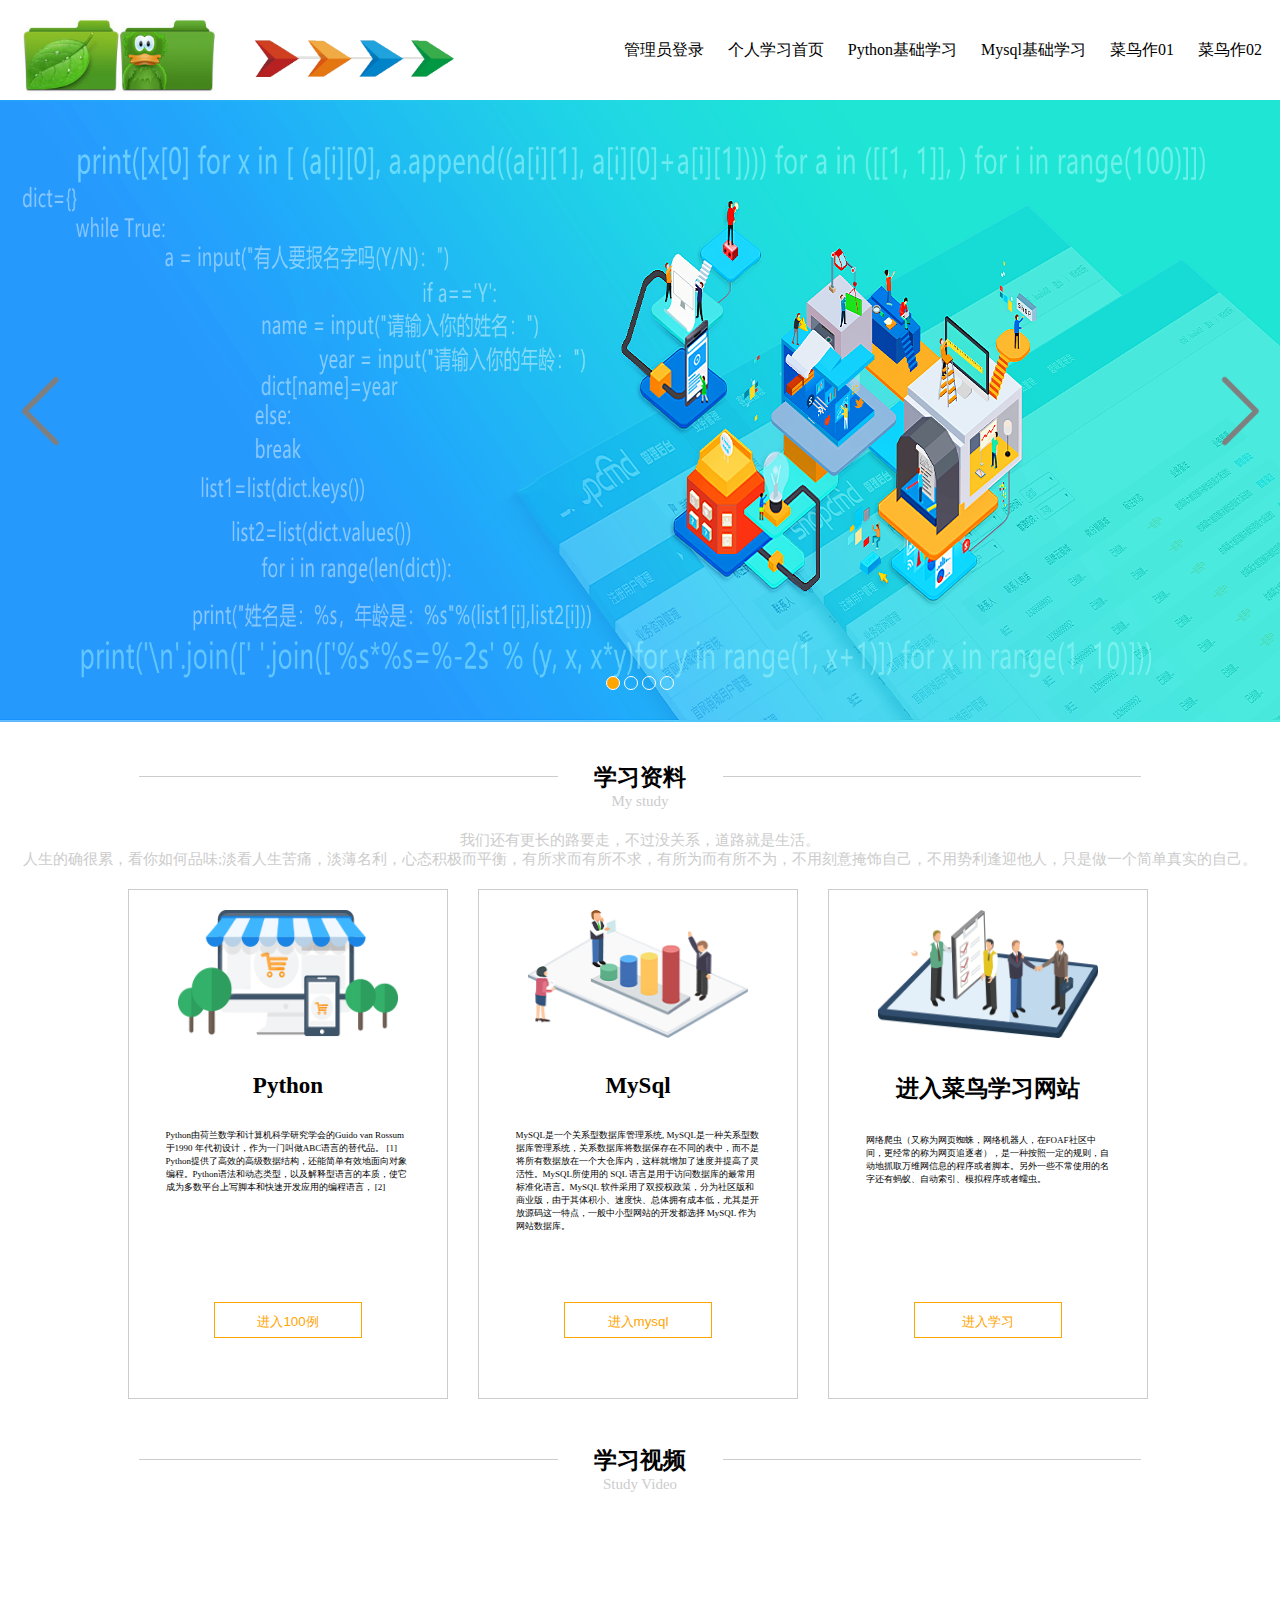
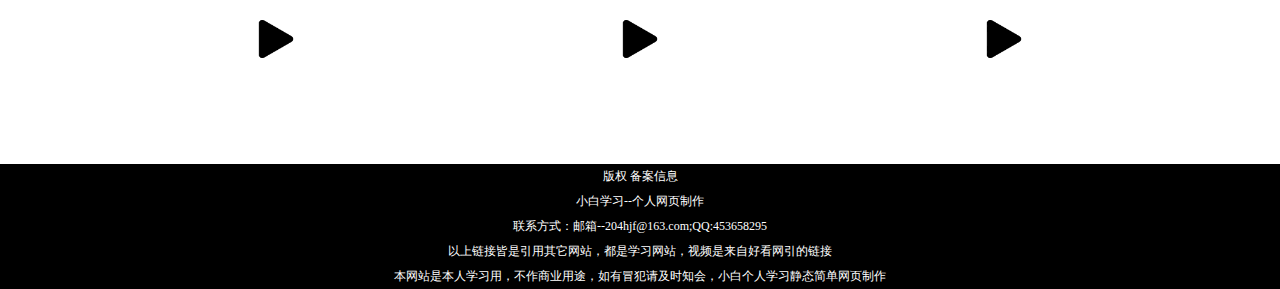
<file: push_github/index.html>
<!DOCTYPE html>
<html>
<head>
    <meta charset="UTF-8">
    <meta name="referrer" content="never">
    <title>小菜鸟网页</title>
    <link rel="stylesheet" href="./css/main.css">
    <script src="js/jquery.js"></script>
    <script src="js/main.js"></script>
</head>
<body>
    <div class="wrap">
        <div class="header">
            <div class="header-nav">
                <a href="https://www.runoob.com/" target="_blank">
                <img src="./images/绿色图标.jpg" alt="">
                </a>
                <a href="http://101.35.146.72:9876/#/">
                <img class="jt" src="images/jiantao_touming.png" alt="">
                </a>
                <div class="nav-list">
                    <a href="../push_github/login_page/01.html">管理员登录</a>
                    <a href="https://www.runoob.com/">个人学习首页</a>
                    <a href="https://www.liaoxuefeng.com/wiki/1016959663602400">Python基础学习</a>
                    <a href="https://www.w3school.com.cn/"> Mysql基础学习</a>   
                    <a href="xiaomi_select.html">菜鸟作01</a>
                    <a href="gogle01/20210814WEB作业001.html">菜鸟作02</a>
                    <a href="点击按钮切换DIV颜色.html">菜鸟作03</a>  
                </div>
            </div>
            <div class="header-banner">
                <div class="banner-imgs">
                    <img src="./images/banner0.png" alt="">
                    <img src="./images/banner1.png" alt="">
                    <img src="./images/banner2.png" alt="">
                    <img src="./images/banner3.png" alt="">
                </div>
                <!-- 这个图片切换按钮要用JS操作了 -->
                <div class="banner-btn">
                    <!-- <span class="select">1</span> 
                    <span>2</span>
                    <span>3</span>
                    <span>4</span>
                    <span>5</span> -->
                </div>
                <div class="banner-btn1">
                    <img class="btn-left" src="./images/left_副本.png" alt="">
                    <img class="btn-right" src="./images/right_副本.png" alt="">
                </div>
        </div>
        <div class="content">
            <div class="content-server">
                <div class="server-title">
                    <div class="title-text">
                        <h3>学习资料</h3>
                        <p>My study</p>
                    </div>
                </div>
                <div class="server-introduce">
                    <p>我们还有更长的路要走，不过没关系，道路就是生活。</p>
                    <p>人生的确很累，看你如何品味;淡看人生苦痛，淡薄名利，心态积极而平衡，有所求而有所不求，有所为而有所不为，不用刻意掩饰自己，不用势利逢迎他人，只是做一个简单真实的自己。</p>
                </div>
                <div class="server-item">
                    <ul>
                        <!-- <li>
                            <img src="./images/icon1.png" alt="">
                            <h4>Python</h4>
                            <p>Python由荷兰数学和计算机科学研究学会的Guido van Rossum 于1990 年代初设计，作为一门叫做ABC语言的替代品。 [1]  Python提供了高效的高级数据结构，还能简单有效地面向对象编程。Python语法和动态类型，以及解释型语言的本质，使它成为多数平台上写脚本和快速开发应用的编程语言， [2]</p>
                            <button>进入100例</button>
                        <li>
                            <img src="./images/icon2.png" alt="">
                            <h4>MySql</h4>
                            <p>MySQL是一个关系型数据库管理系统, MySQL是一种关系型数据库管理系统，关系数据库将数据保存在不同的表中，而不是将所有数据放在一个大仓库内，这样就增加了速度并提高了灵活性。MySQL所使用的 SQL 语言是用于访问数据库的最常用标准化语言。MySQL 软件采用了双授权政策，分为社区版和商业版，由于其体积小、速度快、总体拥有成本低，尤其是开放源码这一特点，一般中小型网站的开发都选择 MySQL 作为网站数据库。</p>
                               
                            <button>进入查询</button>
                        </li>
                        <li>
                            <img src="./images/icon3.png" alt="">
                            <h4>进入CSDN社区</h4>
                            <p>CSDN是中国专业IT社区 (Chinese Software Developer Network) 的简称，CSDN创立于1999年，致力于为中国软件开发者提供知识传播、在线学习、职业发展等全生命周期服务。

                                包含原创博客、精品问答、职业培训、技术论坛、资源下载等产品服务，提供原创、优质、完整内容的专业IT技术开发社区。CSDN可以理解为是一个程序员聚集的网站，他们会在网站上讨论编程相关的问题。</p>
                            <button>进入学习</button>
                        </li> -->
                    </ul>
                </div>
            </div>
            <div class="content-record">
                <div class="server-title">
                    <div class="title-text">
                        <h3>学习视频</h3>
                        <p>Study Video</p>
                    </div>
                </div>
                <div class="record-videos">
                    <ul>
                        <!-- <li>
                           <video src="https://vd4.bdstatic.com/mda-jjiwd7250ft6x088/sc/mda-jjiwd7250ft6x088.mp4?v_from_s=hkapp-haokan-hna&amp;auth_key=1630679654-0-0-a70f9c2c68a5f1657d28a96f9b8a81f8&amp;bcevod_channel=searchbox_feed&amp;pd=1&amp;pt=3&amp;abtest=3000185_1" controls></video>
                        </li>
                        <li>
                            <video src="https://vd3.bdstatic.com/mda-jisms4h2ugt8qx7c/sc/mda-jisms4h2ugt8qx7c.mp4?v_from_s=hkapp-haokan-hna&amp;auth_key=1630679752-0-0-7ef1c9706ea5f7cf05329ab254b3c337&amp;bcevod_channel=searchbox_feed&amp;pd=1&amp;pt=3&amp;abtest=3000185_1" controls></video>
                        </li>
                        <li>
                            <video src="https://vd2.bdstatic.com/mda-mg9baf01btns077e/1080p/cae_h264/1625904587140635612/mda-mg9baf01btns077e.mp4?v_from_s=hkapp-haokan-hnb&amp;auth_key=1630679846-0-0-8ab53d6752b62a665e99418a6676bbb7&amp;bcevod_channel=searchbox_feed&amp;pd=1&amp;pt=3&amp;abtest=3000185_1" controls></video>
                        </li> -->
                    </ul>
                </div>
            </div>
        </div>
        <div class="foot">
            <p>版权  备案信息</p>
            <p>小白学习--个人网页制作</p>
            <p>联系方式：邮箱--204hjf@163.com;QQ:453658295</p>
            <p>以上链接皆是引用其它网站，都是学习网站，视频是来自好看网引的链接</p>
            <p>本网站是本人学习用，不作商业用途，如有冒犯请及时知会，小白个人学习静态简单网页制作</p>
        </div>
    </div>                   
</body>
</html>
</file>
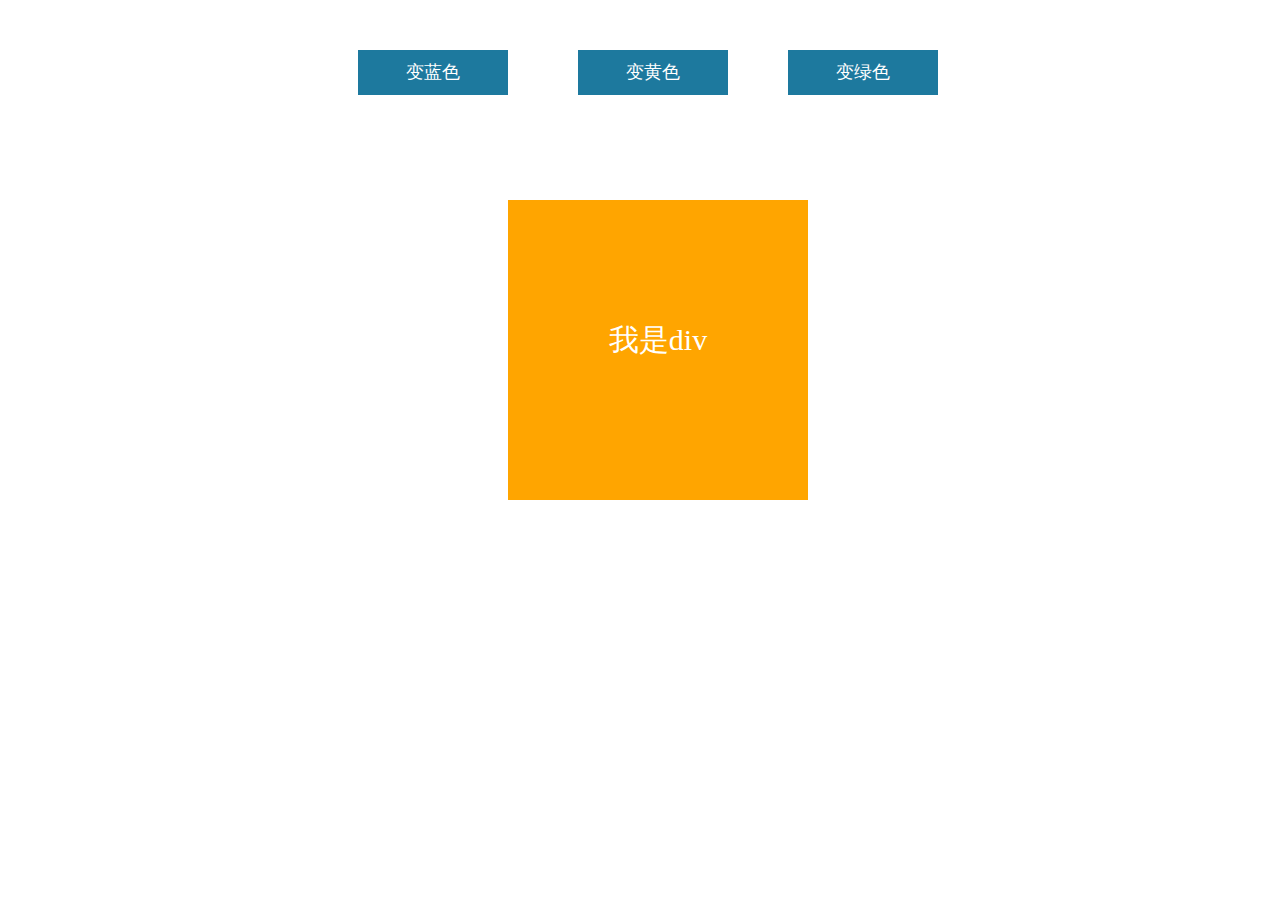
<file: push_github/点击按钮切换DIV颜色.html>
<!DOCTYPE html>
<html>
<head>
    <meta charset="UTF-8">
 
    <title>切换DIV颜色</title>
    <style>
        .box{
            margin-top: 200px;
            margin-left: 500px;
            width: 300px;
            height: 300px;
            background-color: orange;
            font-size: 30px;
            color:white;
            text-align: center;
            line-height: 280px;
        }
        .box1{
            width: 150px;
            height: 45px;
            background-color: rgb(29, 121, 158);
            text-align: center;
            color: white;
            font-size: 18px;
            line-height: 45px;
            margin-top: -450px;
            margin-left: 350px;
        }
        .box2{
            width: 150px;
            height: 45px;
            background-color: rgb(29, 121, 158);
            text-align: center;
            color: white;
            font-size: 18px;
            line-height: 45px;
            margin-top: -45px;
            margin-left: 570px;
        }
        .box3{
            width: 150px;
            height: 45px;
            background-color: rgb(29, 121, 158);
            text-align: center;
            color: white;
            font-size: 18px;
            line-height: 45px;
            margin-top: -45px;
            margin-left: 780px;

        }
            
            
            

        

    </style>
</head>
<body>
    <div class="box">
        <span>我是div</span>
    </div>
    <div class="box1">
        <span>变蓝色</span>
    </div>
    <div class="box2">
        <span>变黄色</span>
    </div>
    <div class="box3">
        <span>变绿色</span>
    </div>

    
    <script>
       var oBox=document.getElementsByTagName("div");
    //    console.log(oBox);
       var oBox1=document.getElementsByTagName("div");
    //    console.log(oBox1[0]);
       oBox1[1].onclick=function(){
        oBox1[0].style.backgroundColor="blue";
       }
       oBox1[2].onclick=function(){
        oBox1[0].style.backgroundColor="yellow";
       }
       oBox1[3].onclick=function(){
        oBox1[0].style.backgroundColor="green";
       }
       oBox1[0].onclick=function(){
        oBox1[0].style.backgroundColor="orange";
       }





    </script>


    
</body>
</html>
</file>
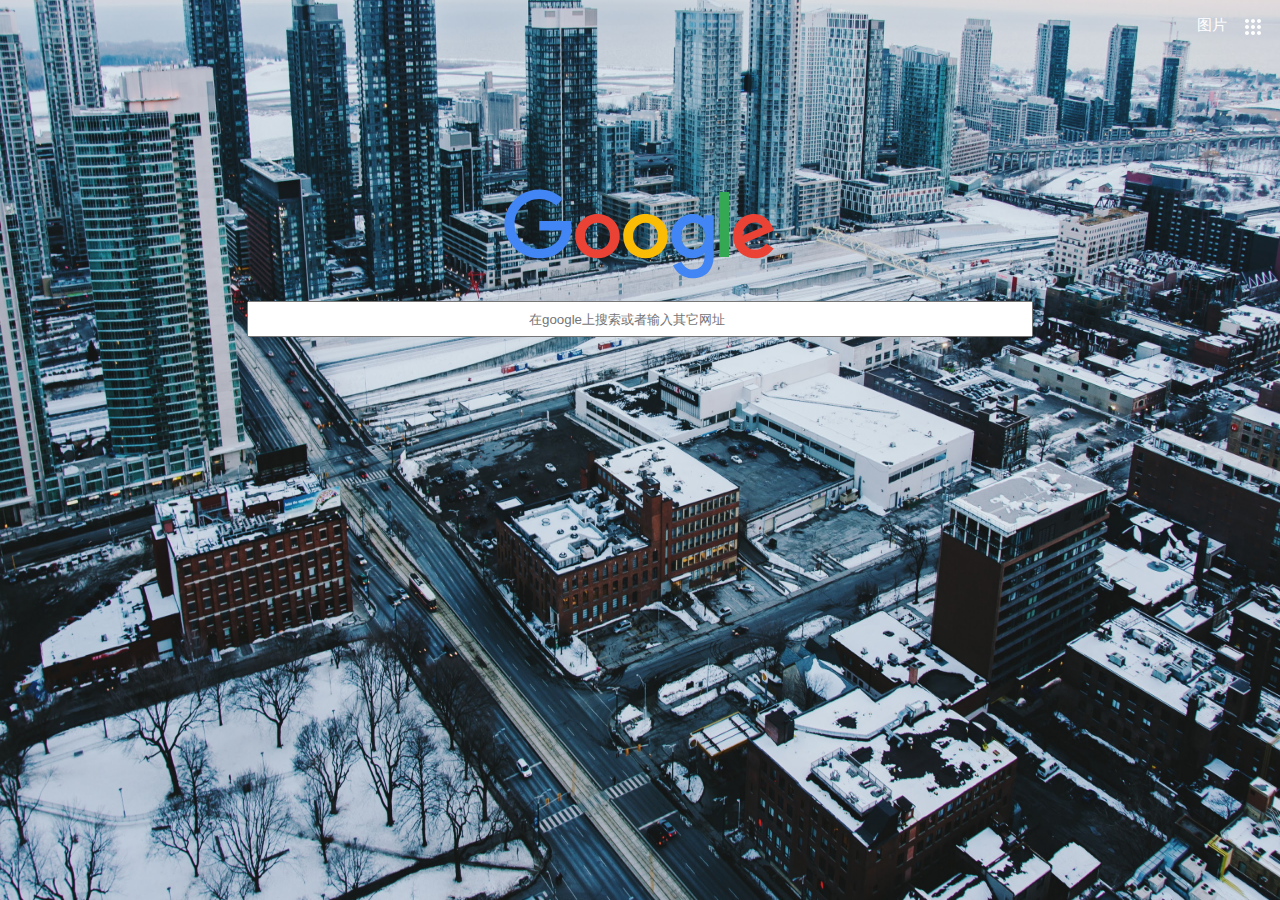
<file: push_github/gogle01/20210814WEB作业001.html>
<!DOCTYPE html>
<html>
<head>
    <meta charset="UTF-8">
    
    <title>0814WEB作业</title>
    <style>
        html{
            /* width: 100%; */
            height: 100%;
        
        }
        body{
            height: 100%;
            width: 100%;
            background-image: url(./bg.jpg);
            background-size:100% 100%;
            margin:0;
            
        }
        .box1{
            text-align: right;
            padding-top: 15px;
            margin-right: 15px;
            font-size: 15px;
            color: white;
           
        }
        .box1>span+img{
            vertical-align: middle;
            margin-left: 10px;
        }
      
        
        .box2{
            text-align: center;
            margin-top: 150px;
        }
        .box2 p input{
            padding-left: 280px;
            width: 500px;
            height: 30px;
        }    
    </style>
</head>
<body>
    <div class="box1">
        <span>图片</span>
        <img src="menu.svg">

    </div>
    <div class="box2">
        <p><img src="google_logo.svg"></p>
        <p>
            <input type="text" placeholder="在google上搜索或者输入其它网址">
        </p>                                           
    </div>
    
</body>
</html>
</file>
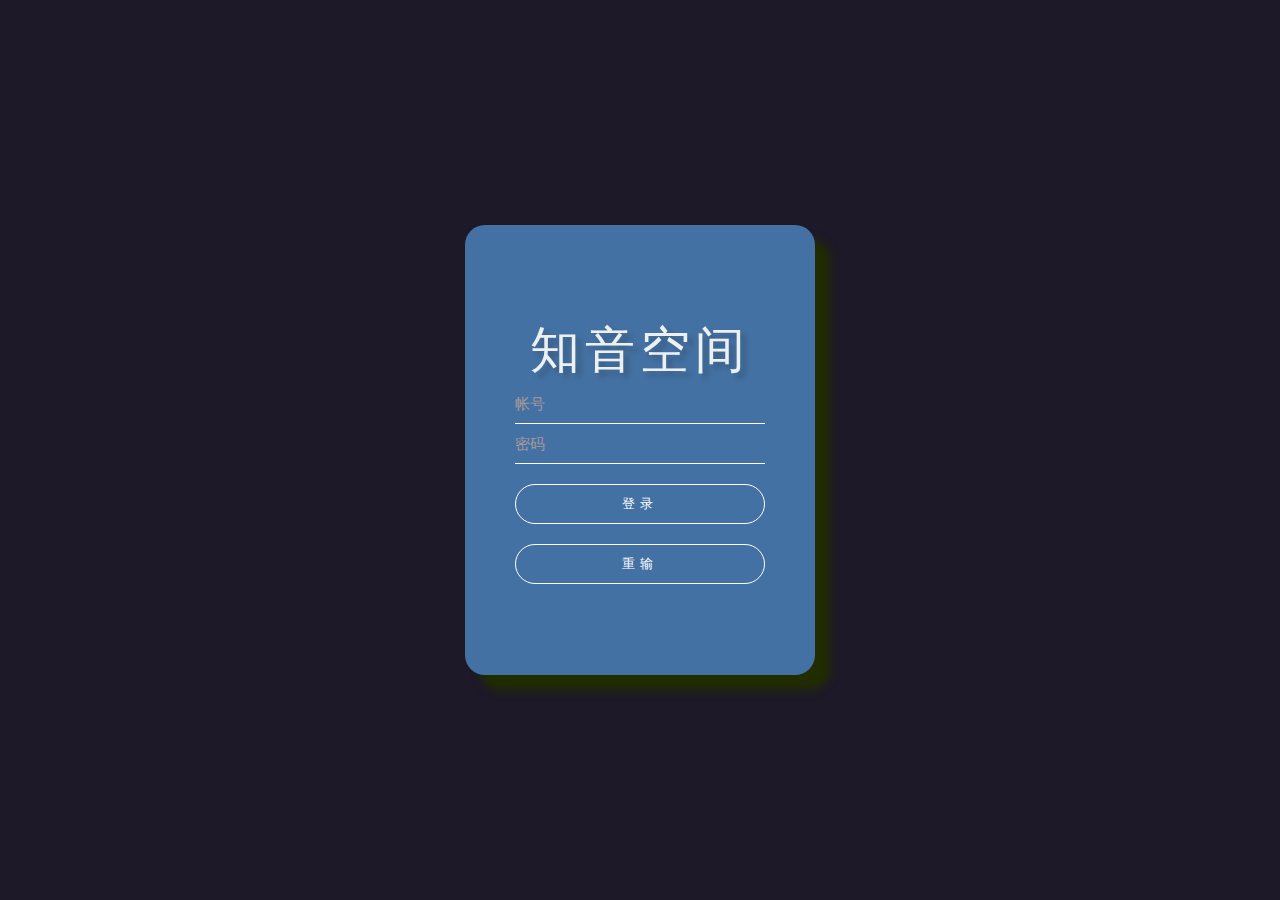
<file: push_github/login_page/01.html>
<!DOCTYPE html>
<html lang="en">
<head>
    <meta charset="UTF-8">
    <title>用户登录</title>
    <link rel="stylesheet" href="01.css">
    <script src="jquery-3.6.0.min.js"></script>
</head>
<body>
    <div class="container">
        <h1>知音空间</h1>
        <form action="#">
            <input type="text" class="tbx" placeholder="帐号">
            <input type="password" class="tbx" placeholder="密码">
            <input type="submit" class="sub" value="登录">
            <input type="reset" class="res" value="重输">
        </form>
    </div>
    <script>
        const con=document.querySelector('.container');
        let isIn=true;
        let inOut=false;
        var span;
        con.addEventListener('mouseenter',(e)=>{
            if(isIn){
                let inX=e.clientX-e.target.offsetLeft;
                let inY=e.clientY-e.target.offsetTop;
                let el=document.createElement('span');
                el.style.left=inX+'px';
                el.style.top=inY+'px';
                con.appendChild(el);
                $('.container span').removeClass('out');
                $('.container span').addClass('in');
                span=document.querySelector('.container span');
                isIn=false;
                isOut=true;

            }
        })
        con.addEventListener('mouseleave',(e)=>{
            if(isOut){
                let outX=e.clientX-e.target.offseLeft;
                let outY=e.clientY-e.target.offTop;
                $('.container span').removeClass('in');
                $('.container span').addClass('out');
                $('.out').css('left',outX+'px');
                $('.out').css('top',outY+'px');
                isOut=false;
                setTimeout(()=>{
                    con.removeChild(span);
                    isIn=true;
                },500);
            }
        })
    </script>
</body>
</html>
</file>
<file: push_github/css/main.css>
body,p,h3{
    margin: 0;
}

.wrap .header{
    width: 100%;
}
.header .header-nav{
    width: 1240px;
    height: 100px;
    margin: 0 auto;
    line-height: 100px;
}
a{
    color: black;
    text-decoration: none;
}
.header-nav img{
    width: 200px;
}
.header-nav .jt{
    margin-bottom: 30px;
    margin-left: 30px;
}
.header-nav .nav-list{
    float:right;
    text-align: right;
    font-family:Cambria, Cochin, Georgia, Times, 'Times New Roman', serif;
    font-size: 16px;
    margin-right:-100px;
}
.nav-list a{
    margin: 0 10px;
}

.nav-list a:hover{
    color: rgb(213, 13, 240);
}
.header .header-banner{
    position:relative;
    width: 100%;
    height: 622px;
}
.header-banner .banner-imgs{
    width: 100%;
    height: 100%;
}
.banner-imgs img{
    position:absolute;
    width: 100%;
    height: 100%;
    display: none;
}
.banner-btn{
    position:absolute;
    width: 100%;
    text-align: center;
    bottom: 30px;
}
.banner-btn1 img{
    width: 80px;
    position:absolute;
    top:0;
    bottom: 0;
    margin: auto
}
.banner-btn1 .btn-left{
    left: 0;
}
.banner-btn1 .btn-right{
    right:0;
}
.banner-btn span{
    display: inline-block;
    width: 12px;
    height: 12px;
    background-color:transparent;
    font-size: 0;
    border-radius: 50%;
    border:1px solid white;
    margin:2px;
}
.banner-btn .select{
    background-color: orange;
}
.content{
    width: 100%;
}
.content .content-server{
    width: 100%;
    margin-top:54px;
}
.server-title{
    width: 1002px;
    border-top:1px solid #ccc;
    margin:0 auto;
}
.server-title .title-text{
    width: 165px;
    margin: 0 auto;
    text-align: center;
    margin-top: -15px;
    background-color: white;
}
.title-text h3{
    font-size: 23px;
}
.title-text p{
    font-size: 15px;
    color:#ccc;
}
.content-server .server-introduce{
    text-align: center;
    font-size: 15px;
    color: #ccc;
    margin-top: 21px;
}
.content-server .server-item{
    width: 1054px;
    margin: 0 auto;
    margin-top: 20px;

}
ul{
    margin: 0;
    padding: 0;
    list-style: none;
}
.server-item ul>li{
    position:relative;
    width: 318px;
    height: 508px;
    /* background-color: rebeccapurple; */
    float: left;
    margin:0 15px;
    border:1px solid #ccc;
    text-align: center;
}
.server-item ul>li>img{
    width: 220px;
    height: 128px;
    margin-top: 20px;
}
.server-item ul>li>h4{
    font-size: 23px;
}
.server-item ul>li>p{
    font-size: 9px;
    width: 245px;
    margin: 0 auto;
    text-align: left;

}
.server-item ul>li button{
    position:absolute;
    bottom:60px;
    width: 148px;
    height: 36px;
    border:1px solid orange;
    color:orange;
    line-height: 36px;
    background-color: transparent;
    left: 0;
    right: 0;
    margin:0 auto;
}
.server-item ul{
    overflow: hidden;
    width: 100%;
}
.content .content-record{
    margin-top: 60px;
}
.content-record .record-videos{
    width: 1092px;
    margin: 0 auto;
    margin-top: 20px;
}
.record-videos ul>li{
    position:relative;
    width: 324px;
    height: 211px;
    float: left;
    margin: 20px;
}
.record-videos ul>li>video{
    width: 100%;
    height: 100%;
    object-fit: cover;
}
.record-videos ul{
    width: 100%;
    overflow: hidden;
}
.foot{
    width: 100%;
    height: 100%;
    background-color: black;
    font-size: 12px;
    color:white;
}
.foot p{
    line-height: 25px;
    text-align: center;
}
.record-videos ul>li>img{
    position: absolute;
    width: 60px;
    top: 0;
    bottom: 0;
    left: 0;
    right: 0;
    margin: auto;
    background-color: rgba(255, 255, 255, 0.459);
    border-radius: 50%;
    z-index: 1;
}
.banner-imgs img{
    position: absolute;
    display: none;
    width: 100%;
    height: 100%;
}
.banner-imgs .select{
    display: block;
}
.server-item ul>li button:hover{
    background-color: orange;
    color:white;
}
</file>
<file: push_github/login_page/01.css>
*{
    margin: 0;
    padding: 0;
}
body{
    height: 100vh;
    display:flex;
    justify-content: center;
    align-items: center;
    background-color: #1d1928;
}
.container{
    display: flex;
    justify-content: center;
    align-items: center;
    flex-direction: column;
    width: 350px;
    height: 450px;
    border-radius: 20px;
    background-color: #4471a3;
    box-shadow: 15px 15px 10px rgb(33, 45, 0.3);
    overflow: hidden;
    position: relative;
}
.container form{
    width: 350px;
    height: 200px;
    display: flex;
    justify-content: space-around;
    flex-direction: column;
    align-items: center;
    z-index: 1;
}
.container form .tbx{
    width: 250px;
    height: 40px;
    outline: none;
    border: none;
    border-bottom: 1px solid #ffff;
    background: none;
    color: #ffff;
    font-size: 15px;
}
.container form .tbx::placeholder{
    color: rgb(167, 154, 154);
    font-size: 15px;
}
.container form .sub{
    width: 250px;
    height: 40px;
    outline: none;
    border: 1px solid #ffff;
    border-radius: 20px;
    letter-spacing: 5px;
    color: #ffff;
    background: none;
    cursor: pointer;
    margin-top: 20px;
}
.container form .res{
    width: 250px;
    height: 40px;
    outline: none;
    border: 1px solid #ffff;
    border-radius: 20px;
    letter-spacing: 5px;
    color: #ffff;
    background: none;
    cursor: pointer;
    margin-top: 20px;
}
.container h1{
    color:#ecf0f1;
    font-size: 50px;
    letter-spacing: 5px;
    font-weight: 100;
    text-shadow: 5px 5px 5px rgb(33,45,58,0.3);
    z-index: 1;
}
.container .in{
    position: absolute;
    top:0;
    left:0;
    display: block;
    width: 0;
    height: 0;
    border-radius: 50%;
    background:#7131da;
    transform: translate(-50%,-50%);
    animation: in 0.5s ease-out forwards;
}
.container .out{
    position: absolute;
    top:0;
    left:0;
    display: block;
    width: 1200px;
    height: 1200px;
    border-radius: 50%;
    background:#ee14b7;
    transform: translate(-50%,-50%);
    animation: out 0.5s ease-out forwards;
}
@keyframes in{
    0%{
        width: 0;
        height: 0;
    }
    100%{
        width: 1200px;
        height: 1200px;
    }
}
@keyframes out{
    0%{
        width: 1200px;
        height: 1200px;
    }
    100%{
        width: 0;
        height: 0;
    }
}
</file>
